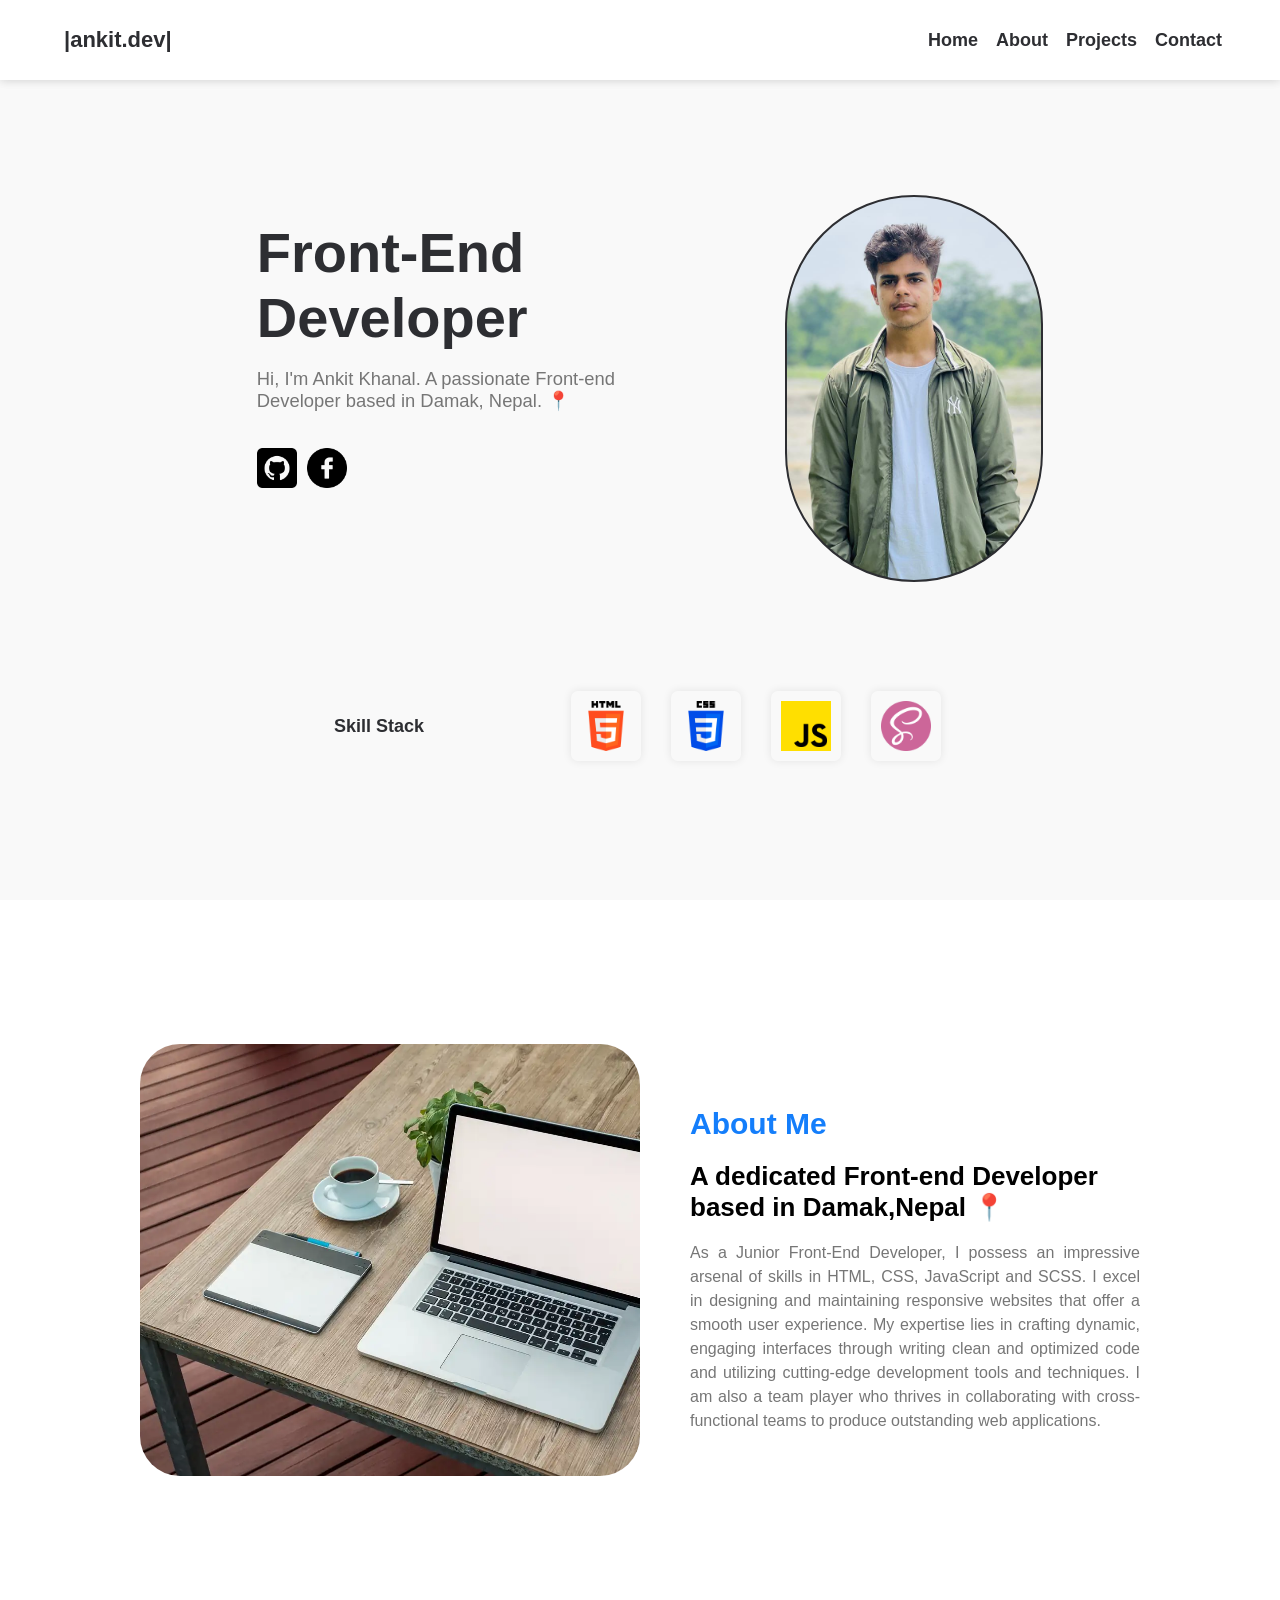
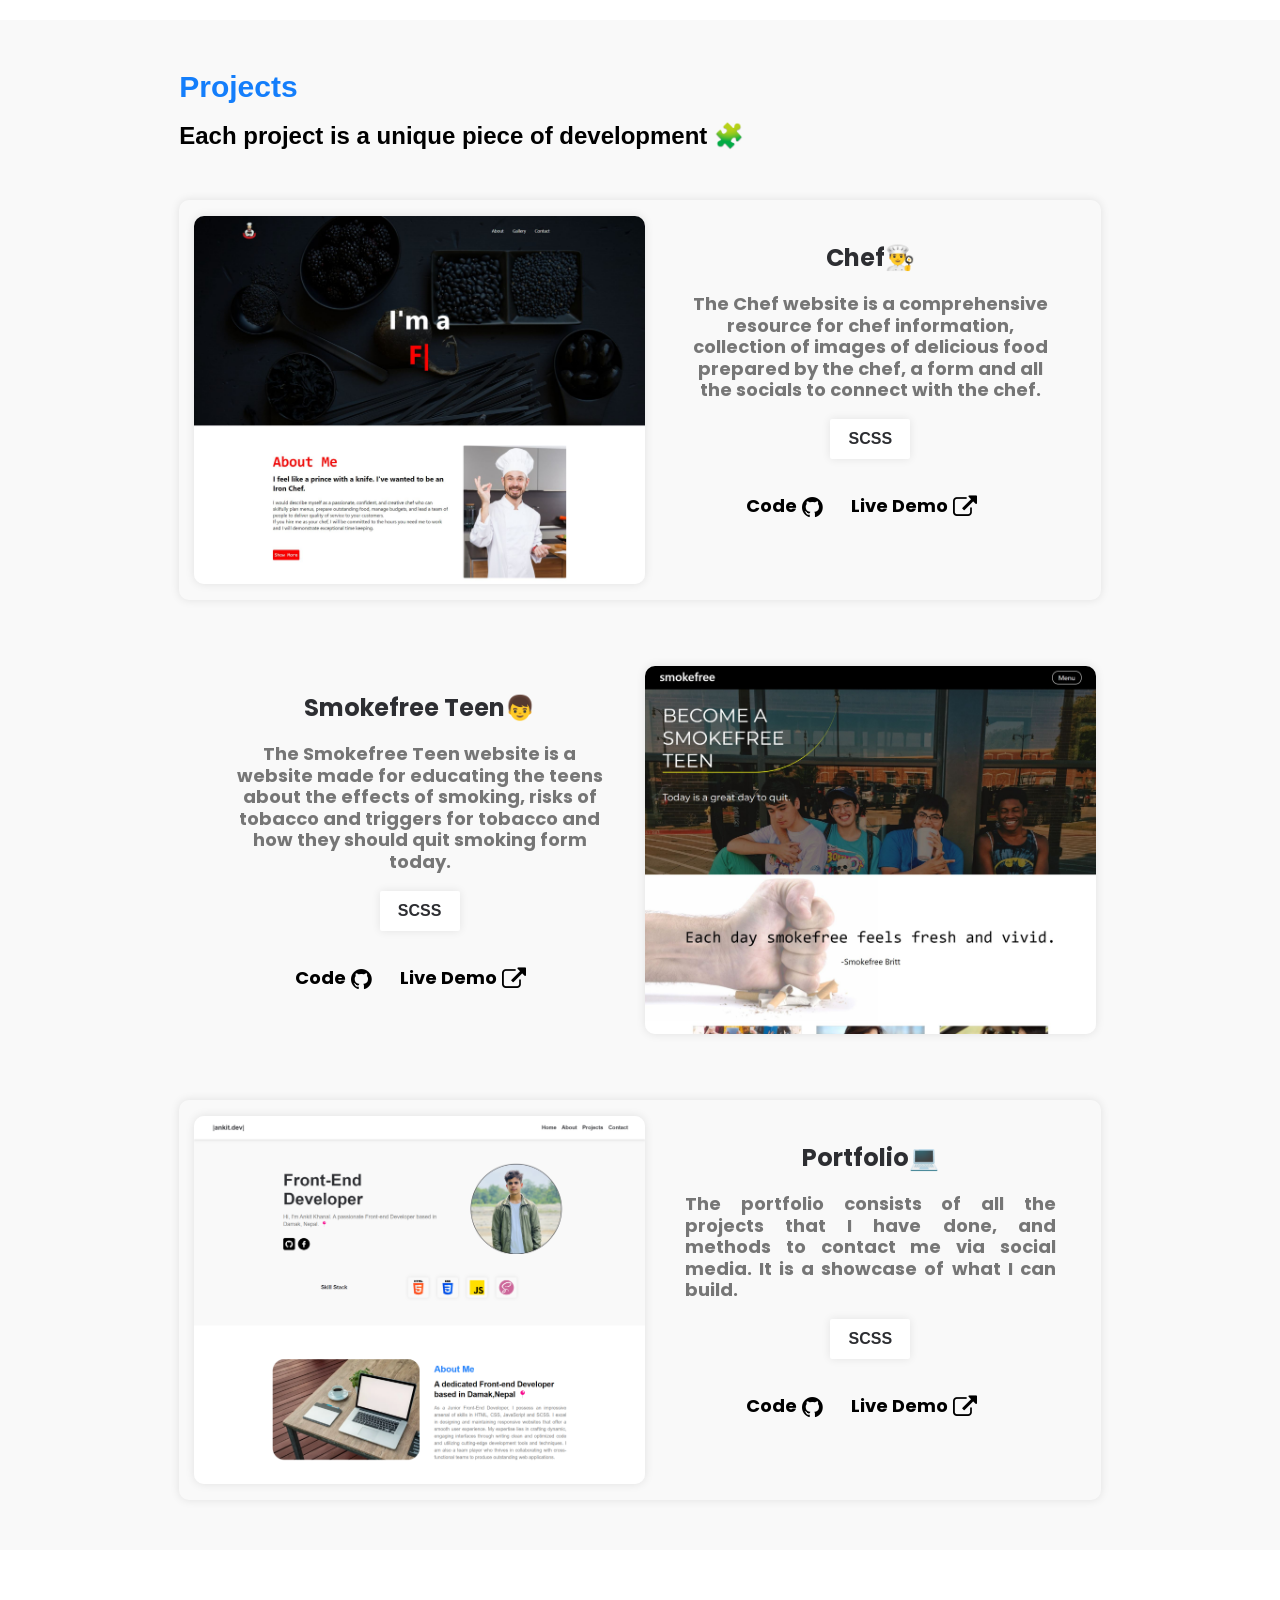
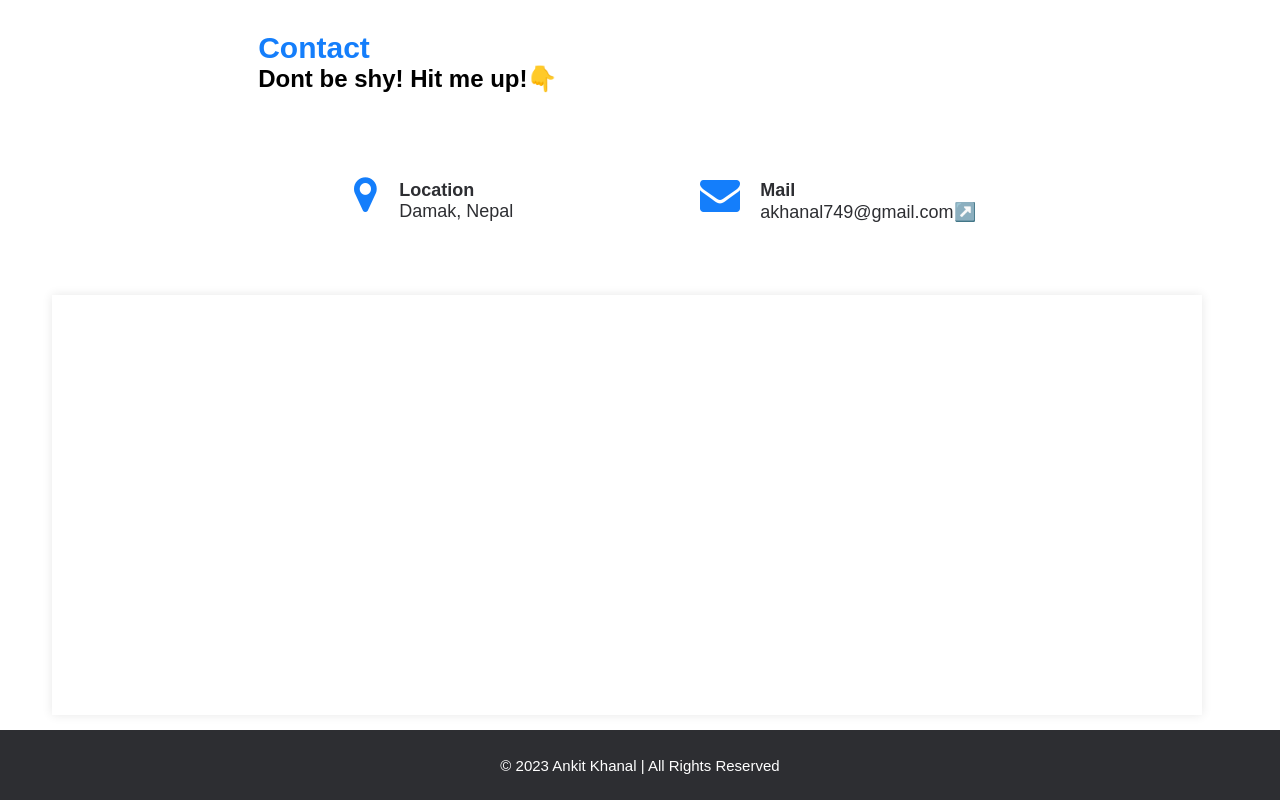
<file: index.html>
<!DOCTYPE html>
<html lang="en">
<head>
    <meta charset="UTF-8">
    <meta http-equiv="X-UA-Compatible" content="IE=edge">
    <meta name="viewport" content="width=device-width, initial-scale=1.0">
    <title>Ankit Khanal | Frontend Developer</title>
    <link rel="stylesheet" href="./portfolio.css">
    <link rel="preconnect" href="https://fonts.googleapis.com">
<link rel="preconnect" href="https://fonts.gstatic.com" crossorigin>
<link rel="stylesheet" href="https://cdnjs.cloudflare.com/ajax/libs/font-awesome/4.7.0/css/font-awesome.min.css">
<link rel="preconnect" href="https://fonts.googleapis.com">
<link rel="preconnect" href="https://fonts.gstatic.com" crossorigin>
<link href="https://fonts.googleapis.com/css2?family=Poppins:wght@100&display=swap" rel="stylesheet">
<link href="https://fonts.googleapis.com/css2?family=Poppins:wght@100&display=swap" rel="stylesheet">
<link rel="icon" type="image/x-icon" href="./icon.png">
</head>
<body>
    <section id="nav">
        <nav>
            <div class="logo">
                <a onclick="window.location.reload()"><p id="logo-link">|ankit.dev|</p></a>
            </div>
            <div class="links">
                <a href="#home"><li class="text">Home</li></a>
                <a href="#aboutme"><li class="text">About</li></a>
                <a href="#projects"><li class="text">Projects</li></a>
                <a href="#contact"><li class="text">Contact</li></a>
            </div>
        </nav>
    </section>
    <section id="home">
        <div class="hero">
            <div class="hero-main">
                <div class="hero-main-text">
                    <div class="hero-main-text-text">
                        <h1 class="text">
                            Front-End <br> Developer
                        </h1>
                        <br>
                        <p class="text">
                            Hi, I'm Ankit Khanal. A passionate 
                            Front-end
                             Developer based in Damak, Nepal. 📍
                        </p><br><br>
                    </div>
                    <div class="hero-main-text-links">
                        <a target="_blank" href="https://github.com/khanalankitt">
                            <img src="./github.png" alt="Github Icon" id="github-link-icon">
                        </a>
                        <a target="_blank" href="https://www.facebook.com/khanalankitt">
                            <img src="./facebook.png" alt="Facebook Icon" id="facebook-link-icon">
                        </a>
                    </div>
                </div>
                <div class="hero-main-image">

                </div>
            </div>
            <div class="hero-skills">
                <div class="hero-skills-text">
                    <p class="text">Skill Stack</p>  
                </div>
                <div class="hero-skills-images">
                    <img src="./html-5.png" alt="HTML">
                    <img src="./css-3.png" alt="CSS">
                    <img src="./js.png" alt="JAVASCRIPT">
                    <img src="./sass.png" alt="SCSS">
                </div>
            </div>
        </div>
    </section>
    <section id="aboutme">
        <div class="aboutme-container">
            <div class="aboutme-container-image">

            </div>
            <div class="aboutme-container-text">
                <p id="aboutme-p-line1">About Me</p>
                <p id="aboutme-p-line2">A dedicated Front-end Developer
                    based in Damak,Nepal 📍</p><br>
                <p id="aboutme-p-line3">
                    As a Junior Front-End Developer, I possess an 
                    impressive arsenal of skills in HTML, CSS,
                     JavaScript and SCSS. I excel
                      in designing and maintaining responsive websites 
                      that offer a smooth user experience. My expertise 
                      lies in crafting dynamic, engaging interfaces
                       through writing clean and optimized code and 
                       utilizing cutting-edge development tools and 
                       techniques. I am also a team player who thrives in
                        collaborating with cross-functional
                     teams to produce outstanding web applications.
                </p>
            </div>
        </div>
    </section>
    <section id="projects">
        <div class="projects-container">
            <p>Projects</p><br>
            <h1>
                Each project is a unique piece of development 🧩
            </h1>
            <div class="chef projects-projects">
                <div class="image">

                </div>
                <div class="text">
                    <h1>Chef👨‍🍳</h1><br>
                    <p>The Chef website is a comprehensive resource for
                     chef information, collection of images of
                     delicious food prepared by the chef, a form and all the socials to connect
                       with the chef.</p><br>
                      <button>SCSS</button><br><br><br>
                    <div class="project-links">
                        <a target="_blank" href="https://github.com/khanalankitt/Chef" style="margin-right:10px;">
                            <p>Code</p>
                            <i class="fa fa-github" style="font-size:24px"></i>
                            </a>&nbsp;&nbsp;&nbsp;&nbsp;
                        <a target="_blank" href="https://khanalankitt.github.io/Chef/">
                            <p>Live Demo</p>
                            <i class="fa fa-external-link" style="font-size:24px"></i>
                        </a>&nbsp;&nbsp;&nbsp;&nbsp;    
                    </div>
                </div>
            </div>
            <div class="smokefree projects-projects">
                <div class="text">
                    <h1>Smokefree Teen👦</h1><br>
                    <p>The Smokefree Teen website is a website made for
                        educating the teens about the effects of smoking, risks 
                        of tobacco and triggers for tobacco and how they should
                         quit smoking form today. 
                    </p><br>
                      <button>SCSS</button><br><br><br>
                    <div class="project-links">
                        <a target="_blank" href="https://github.com/khanalankitt/Smokefree" style="margin-right:10px;">
                            <p>Code</p>
                            <i class="fa fa-github" style="font-size:24px"></i>
                            </a>&nbsp;&nbsp;&nbsp;&nbsp;
                        <a target="_blank" href="https://khanalankitt.github.io/Smokefree/">
                            <p>Live Demo</p>
                            <i class="fa fa-external-link" style="font-size:24px"></i>
                        </a>&nbsp;&nbsp;&nbsp;&nbsp;    
                    </div>

                </div>
                <div class="image">

                </div>
            </div>
            <div class="portfolio projects-projects">
                <div class="image">

                </div>
                <div class="text">
                    <h1>Portfolio💻</h1><br>
                    <p>The portfolio consists of all the projects that I have done, 
                        and methods to contact me via social media. 
                        It is a showcase of what I can build.
                    </p><br>
                      <button>SCSS</button><br><br><br>
                    <div class="project-links">
                        <a target="_blank" href="https://github.com/khanalankitt/Portfolio" style="margin-right:10px;">
                            <p>Code</p>
                            <i class="fa fa-github" style="font-size:24px"></i>
                            </a>&nbsp;&nbsp;&nbsp;&nbsp;
                        <a target="_blank" href="https://khanalankitt.github.io/Portfolio/">
                            <p>Live Demo</p>
                            <i class="fa fa-external-link" style="font-size:24px"></i>
                        </a>&nbsp;&nbsp;&nbsp;&nbsp;    
                    </div>

                </div>
            </div>
        </div>
    </section>
    <section id="contact">
        <div class="contact-container">
            <div class="text">
                <p style="font-weight: bold;">Contact</p>
                <h1>Dont be shy! Hit me up!👇</h1>

            </div>
            <div class="img">
                <div class="location">
                    <div class="icon">
                        <i class="fa fa-map-marker" aria-hidden="true"></i>
                    </div>
                    <div class="text">
                        <p><b>Location</b><br>Damak, Nepal</p>
                    </div>
                </div>
                <div class="mail">
                    <div class="icon">
                        <i class="fa fa-envelope" aria-hidden="true"></i>
                    </div>
                    <div class="text">
                        <p><b>Mail</b><br><a style="text-decoration: none;color:#2d2e32; 
                            " href="mailto:akhanal749@gmail.com"> 
                            akhanal749@gmail.com↗️</a> </p>
                    </div>
                </div>
            </div>
        </div>
        <div class="map">
            <iframe src="https://www.google.com/maps/embed?pb=!1m18!1m12!1m3!1d749.585723963131!2d87.69733374017359!3d26.659682799972156!2m3!1f0!2f0!3f0!3m2!1i1024!2i768!4f13.1!3m3!1m2!1s0x39e591a964b5a017%3A0x47f76b460ddd0947!2z4KSm4KSu4KSVIOCkmuCli-CkguCklQ!5e0!3m2!1sen!2snp!4v1681816779331!5m2!1sen!2snp" width="600" height="450" style="border:0;" allowfullscreen="" 
            loading="lazy" referrerpolicy="no-referrer-when-downgrade"></iframe>
        </div>
    </section>
    <footer>© 2023 Ankit Khanal | All Rights Reserved</footer>
</body>
</html>
</file>
<file: portfolio.css>
* {
  font-family: sans-serif;
  margin: 0px;
  padding: 0px;
  box-sizing: border-box;
  max-width: 1920px;
  scroll-behavior: smooth;
}

body #nav {
  height: 80px;
  box-shadow: 0 0 10px rgba(0, 0, 0, 0.09);
  position: relative;
}
body #nav nav {
  display: flex;
  justify-content: center;
  align-items: center;
  justify-content: space-between;
  height: inherit;
  position: fixed;
  top: 0;
  left: 0;
  right: 0;
  background-color: white;
  box-shadow: 0 0 10px rgba(0, 0, 0, 0.099);
}
body #nav nav .logo {
  padding-left: 54px;
  cursor: pointer;
}
body #nav nav .logo a {
  text-decoration: none;
}
body #nav nav .logo a p {
  font-size: 22px;
  padding: 10px;
  font-weight: bolder;
  color: #2D2E32;
  border-radius: 15px;
  transition: 0.15s ease-in-out;
}
body #nav nav .logo a p:hover {
  background: #147efb;
  color: white;
}
body #nav nav .links {
  padding-right: 40px;
  list-style-type: none;
  display: flex;
}
body #nav nav .links a {
  text-decoration: none;
}
body #nav nav .links a li {
  padding-right: 18px;
  font-size: 18px;
  font-weight: bold;
  color: #2D2E32;
  transition: color 0.2s ease-in-out;
}
body #nav nav .links a li:hover {
  color: #147efb;
}
body #home {
  background: #f9f9f9;
  margin: 0px;
  height: calc(100vh - 80px);
  display: flex;
  justify-content: center;
  align-items: center;
}
body #home .hero {
  display: flex;
  justify-content: center;
  align-items: center;
  flex-direction: column;
  width: 70vw;
  height: 75vh;
}
body #home .hero .hero-main {
  height: 70%;
  width: 90%;
  display: flex;
  justify-content: space-between;
  align-items: center;
}
body #home .hero .hero-main .hero-main-text {
  width: 60%;
  height: 80%;
  padding: 20px;
}
body #home .hero .hero-main .hero-main-text .hero-main-text-text h1 {
  color: #2d2e32;
  font-size: 3.5rem;
}
body #home .hero .hero-main .hero-main-text .hero-main-text-text p {
  color: #767676;
  font-size: 1.15rem;
}
body #home .hero .hero-main .hero-main-text .hero-main-text-links {
  display: flex;
}
body #home .hero .hero-main .hero-main-text .hero-main-text-links a {
  text-decoration: none;
  padding: 0px;
  margin-right: 10px;
}
body #home .hero .hero-main .hero-main-text .hero-main-text-links a img {
  height: 40px;
  width: 40px;
  padding: 0px;
  margin: 0px;
}
body #home .hero .hero-main .hero-main-image {
  width: 32%;
  height: 82%;
  background: url(./me.jpg);
  background-repeat: no-repeat;
  background-size: cover;
  background-position: center;
  border: 2px solid #2d2e32;
  border-radius: 177px;
  animation: borderAnimation 7s infinite;
}
@keyframes borderAnimation {
  0% {
    border-radius: 194px 111px 190px 133px;
  }
  33% {
    border-radius: 288px 213px 256px 394px;
  }
  66% {
    border-radius: 166px 199px 122px 292px;
  }
  100% {
    border-radius: 194px 111px 190px 133px;
  }
}
body #home .hero .hero-skills {
  height: 30%;
  width: 100%;
  display: flex;
  justify-content: space-evenly;
  align-items: center;
}
body #home .hero .hero-skills .hero-skills-text {
  width: auto;
  display: flex;
  justify-content: center;
  align-items: center;
}
body #home .hero .hero-skills .hero-skills-text p {
  font-size: 18px;
  margin-left: 10px;
  color: #2d2e32;
  font-weight: bold;
  text-align: center;
}
body #home .hero .hero-skills .hero-skills-images {
  width: auto;
  display: flex;
  justify-content: center;
  align-items: center;
  align-items: space-evenly;
}
body #home .hero .hero-skills .hero-skills-images img {
  height: 70px;
  width: 70px;
  margin: 15px;
  padding: 10px;
  border-radius: 10%;
  box-shadow: 0 0 10px rgba(0, 0, 0, 0.09);
}
body #contact {
  height: 780px;
  width: 98vw;
  display: flex;
  justify-content: center;
  align-items: center;
  flex-direction: column;
  justify-content: space-around;
}
body #contact .contact-container {
  padding: 20px;
  width: 70%;
  height: 55%;
  margin-bottom: -120px;
}
body #contact .contact-container .text {
  height: 50%;
  padding: 50px 0px 0px 50px;
}
body #contact .contact-container .text p {
  font-size: 30px;
  color: #147efb;
}
body #contact .contact-container .img {
  height: 50%;
  display: flex;
  justify-content: space-evenly;
}
body #contact .contact-container .img .location {
  width: 200px;
  height: auto;
  display: flex;
  justify-content: space-evenly;
}
body #contact .contact-container .img .location .icon {
  width: 20%;
}
body #contact .contact-container .img .location .icon i {
  font-size: 40px;
  color: #147efb;
}
body #contact .contact-container .img .location .text {
  width: 80%;
  padding: 5px;
  color: #2d2e32;
  text-align: center;
}
body #contact .contact-container .img .location .text p {
  font-size: 18px;
  color: #2d2e32;
  text-align: left;
}
body #contact .contact-container .img .mail {
  width: 200px;
  height: auto;
  display: flex;
  justify-content: space-evenly;
}
body #contact .contact-container .img .mail .icon {
  width: 20%;
  margin-right: 15px;
}
body #contact .contact-container .img .mail .icon i {
  font-size: 40px;
  color: #147efb;
}
body #contact .contact-container .img .mail .text {
  width: 80%;
  padding: 5px;
  color: #2d2e32;
  text-align: center;
}
body #contact .contact-container .img .mail .text p {
  font-size: 18px;
  text-align: left;
  color: #2d2e32;
}
body #contact .map {
  height: 55%;
  width: 99.8vw;
  display: flex;
  justify-content: center;
  align-items: center;
}
body #contact .map iframe {
  height: 98%;
  width: 90%;
  box-shadow: 0 0 10px rgba(0, 0, 0, 0.099);
}
body #aboutme {
  display: flex;
  justify-content: center;
  align-items: center;
  height: 80vh;
}
body #aboutme .aboutme-container {
  display: flex;
  justify-content: center;
  align-items: center;
  height: 100%;
  justify-content: space-between;
  width: 1000px;
}
body #aboutme .aboutme-container .aboutme-container-image {
  height: 60%;
  border-radius: 40px;
  width: 50%;
  background: url(./aboutme.webp);
  background-repeat: no-repeat;
  background-size: cover;
  background-position: center;
}
body #aboutme .aboutme-container .aboutme-container-text {
  width: 45%;
}
body #aboutme .aboutme-container .aboutme-container-text #aboutme-p-line1 {
  font-size: 30px;
  font-weight: bold;
  color: #147efb;
  padding: 20px 0px 20px 0px;
}
body #aboutme .aboutme-container .aboutme-container-text #aboutme-p-line2 {
  font-size: 26px;
  font-weight: bold;
}
body #aboutme .aboutme-container .aboutme-container-text #aboutme-p-line3 {
  color: #767676;
  text-align: justify;
  line-height: 1.5;
}
body #projects {
  background: #f9f9f9;
  height: auto;
  display: flex;
  justify-content: center;
  align-items: center;
  flex-direction: column;
}
body #projects .projects-container {
  margin-top: 50px;
  height: 100%;
  width: 72%;
}
body #projects .projects-container .projects-projects {
  height: 400px;
  margin: 50px 0px 50px 0px;
  padding: 0px 5px 0px 15px;
  display: flex;
  justify-content: center;
  align-items: center;
  justify-content: space-around;
  border-radius: 10px;
}
body #projects .projects-container .projects-projects .image {
  height: 92%;
  width: 50%;
  background: cyan;
  border-radius: 10px;
  box-shadow: 0 0 10px rgba(0, 0, 0, 0.1);
}
body #projects .projects-container .projects-projects .text {
  height: 100%;
  width: 50%;
  border-radius: 10px;
}
body #projects .projects-container p {
  font-size: 30px;
  text-align: left;
  font-weight: bold;
  color: #147efb;
}
body #projects .projects-container h1 {
  text-align: left;
}
body #projects .projects-container .chef {
  box-shadow: 0 0 10px rgba(0, 0, 0, 0.1);
}
body #projects .projects-container .chef .image {
  background: url(./chef\ full\ page\ ss.jpg);
  background-repeat: no-repeat;
  background-size: cover;
  background-position: top;
  transition: background-position 5s ease-in-out;
}
body #projects .projects-container .chef .image:hover {
  background-position: bottom;
}
body #projects .projects-container .chef .text {
  padding: 40px 40px 0px 40px;
  text-align: center;
}
body #projects .projects-container .chef .text .project-links {
  display: flex;
  justify-content: center;
  align-items: center;
  justify-content: center;
  height: auto;
  width: auto;
}
body #projects .projects-container .chef .text .project-links a {
  display: flex;
  text-decoration: none;
  color: #000;
}
body #projects .projects-container .chef .text .project-links a p {
  color: #000;
  font-size: 18px;
}
body #projects .projects-container .chef .text .project-links a i {
  margin-left: 5px;
}
body #projects .projects-container .chef .text h1 {
  color: #2d2e32;
  text-align: center;
  font-family: "Poppins", sans-serif;
}
body #projects .projects-container .chef .text p {
  color: #767676;
  font-size: 18px;
  line-height: 1.2;
  text-align: center;
  font-family: "Poppins", sans-serif;
  font-weight: bolder;
}
body #projects .projects-container .chef .text button {
  height: 40px;
  width: 80px;
  color: #2d2e32;
  border-radius: 2px;
  border: none;
  outline: none;
  cursor: text;
  font-size: 16px;
  font-weight: bold;
  box-shadow: 0 0 10px rgba(0, 0, 0, 0.09);
  background: #fff;
}
body #projects .projects-container .smokefree .image {
  background: url(./smokefree\ full\ page\ ss.jpg);
  background-repeat: no-repeat;
  background-size: cover;
  background-position: top;
  transition: background-position 5s ease-in-out;
}
body #projects .projects-container .smokefree .image:hover {
  background-position: bottom;
}
body #projects .projects-container .smokefree .text {
  padding: 40px 40px 0px 40px;
  text-align: center;
}
body #projects .projects-container .smokefree .text .project-links {
  display: flex;
  justify-content: center;
  align-items: center;
  justify-content: center;
  height: auto;
  width: auto;
}
body #projects .projects-container .smokefree .text .project-links a {
  display: flex;
  text-decoration: none;
  color: #000;
}
body #projects .projects-container .smokefree .text .project-links a p {
  color: #000;
  font-size: 18px;
  font-family: "Poppins", sans-serif;
}
body #projects .projects-container .smokefree .text .project-links a i {
  margin-left: 5px;
}
body #projects .projects-container .smokefree .text h1 {
  color: #2d2e32;
  text-align: center;
  font-family: "Poppins", sans-serif;
  font-weight: bolder;
}
body #projects .projects-container .smokefree .text p {
  color: #767676;
  font-size: 18px;
  line-height: 1.2;
  font-family: "Poppins", sans-serif;
  text-align: center;
  font-weight: bolder;
}
body #projects .projects-container .smokefree .text button {
  height: 40px;
  width: 80px;
  color: #2d2e32;
  border-radius: 2px;
  border: none;
  outline: none;
  cursor: text;
  font-size: 16px;
  font-weight: bold;
  box-shadow: 0 0 10px rgba(0, 0, 0, 0.09);
  background: #fff;
}
body #projects .projects-container .portfolio {
  box-shadow: 0 0 10px rgba(0, 0, 0, 0.1);
}
body #projects .projects-container .portfolio .image {
  background: url(./portfolio\ full\ page\ ss.png);
  background-repeat: no-repeat;
  background-size: cover;
  background-position: top;
  transition: background-position 5s ease-in-out;
}
body #projects .projects-container .portfolio .image:hover {
  background-position: bottom;
}
body #projects .projects-container .portfolio .text {
  padding: 40px 40px 0px 40px;
  text-align: center;
}
body #projects .projects-container .portfolio .text .project-links {
  display: flex;
  justify-content: center;
  align-items: center;
  justify-content: center;
  height: auto;
  width: auto;
}
body #projects .projects-container .portfolio .text .project-links a {
  display: flex;
  text-decoration: none;
  color: #000;
}
body #projects .projects-container .portfolio .text .project-links a p {
  color: #000;
  font-size: 18px;
  font-family: "Poppins", sans-serif;
}
body #projects .projects-container .portfolio .text .project-links a i {
  margin-left: 5px;
}
body #projects .projects-container .portfolio .text h1 {
  color: #2d2e32;
  font-family: "Poppins", sans-serif;
  text-align: center;
}
body #projects .projects-container .portfolio .text p {
  color: #767676;
  font-size: 18px;
  line-height: 1.2;
  text-align: justify;
  font-family: "Poppins", sans-serif;
  font-weight: bolder;
}
body #projects .projects-container .portfolio .text button {
  height: 40px;
  width: 80px;
  color: #2d2e32;
  border-radius: 2px;
  border: none;
  outline: none;
  cursor: text;
  font-size: 16px;
  font-weight: bold;
  box-shadow: 0 0 10px rgba(0, 0, 0, 0.09);
  background: #fff;
}
body footer {
  display: flex;
  justify-content: center;
  align-items: center;
  height: 70px;
  color: white;
  background: #2D2E32;
  font-size: 15px;
}

@media (max-width: 1111px) {
  body #home .hero {
    width: 90vw;
  }
}
@media (max-width: 1024px) {
  body #home .hero .hero-main .hero-main-text .hero-main-text-text h1 {
    font-size: 40px;
  }
  body #home .hero .hero-main .hero-main-text .hero-main-text-text p {
    font-size: 15px;
  }
  body #aboutme {
    padding: 20px 0px 20px 0px;
    height: auto;
  }
  body #aboutme .aboutme-container {
    flex-direction: column;
  }
  body #aboutme .aboutme-container .aboutme-container-image {
    height: 300px;
  }
  body #aboutme .aboutme-container .aboutme-container-text {
    width: 50%;
  }
  body #projects .projects-container .projects-projects {
    flex-direction: column;
    height: 800px;
    padding-top: 40px;
  }
  body #projects .projects-container .projects-projects .text {
    width: 80%;
  }
  body #projects .projects-container .projects-projects .image {
    width: 80%;
  }
  body #projects .projects-container .smokefree {
    padding-top: 0px;
  }
}
@media (max-width: 768px) {
  body #home .hero .hero-main {
    justify-content: space-around;
    width: 100%;
  }
  body #home .hero .hero-main .hero-main-text {
    width: 60%;
  }
  body #home .hero .hero-main .hero-main-text .hero-main-text-text h1 {
    font-size: 30px;
  }
  body #home .hero .hero-main .hero-main-text .hero-main-text-text p {
    font-size: 14px;
  }
  body #home .hero .hero-main .hero-main-image {
    width: 35%;
    height: 70%;
  }
  body #nav nav .logo a p {
    font-size: 18px;
  }
  body #nav nav .links a li {
    font-size: 15px;
  }
  body #aboutme {
    padding: 20px 0px 20px 0px;
    height: auto;
  }
  body #aboutme .aboutme-container {
    flex-direction: column;
  }
  body #aboutme .aboutme-container .aboutme-container-image {
    height: 300px;
    width: 70%;
  }
  body #aboutme .aboutme-container .aboutme-container-text {
    width: 70%;
  }
  body #projects .projects-container {
    width: 85%;
  }
  body #projects .projects-container .projects-projects {
    flex-direction: column;
    height: 800px;
    padding: 20px 20px 0px 20px;
  }
  body #projects .projects-container .projects-projects .text {
    width: 100%;
  }
  body #projects .projects-container .projects-projects .image {
    width: 100%;
  }
  body #projects .projects-container .smokefree {
    padding-top: 0px;
  }
  body #contact {
    height: 600px;
  }
  body #contact .contact-container {
    width: 100%;
    height: 55%;
    padding: 10px;
  }
  body #contact .contact-container .text {
    padding: 30px 0px 0px 0px;
    height: 30%;
  }
  body #contact .contact-container .text p, body #contact .contact-container .text h1 {
    text-align: center;
  }
  body #contact .contact-container .text p {
    font-size: 20px;
  }
  body #contact .contact-container .text h1 {
    font-size: 22px;
    padding-top: 10px;
  }
  body #contact .contact-container .img {
    display: flex;
    justify-content: center;
    align-items: center;
    flex-direction: column;
    margin-top: 30px;
  }
  body #contact .contact-container .img .location {
    margin-bottom: 20px;
  }
  body #contact .contact-container .img .location .icon i {
    font-size: 30px;
  }
  body #contact .contact-container .img .location .text {
    padding: 0px;
  }
  body #contact .contact-container .img .location .text p {
    font-size: 16px;
  }
  body #contact .contact-container .img .mail {
    margin-bottom: 20px;
  }
  body #contact .contact-container .img .mail .icon i {
    font-size: 30px;
  }
  body #contact .contact-container .img .mail .text {
    padding: 0px;
  }
  body #contact .contact-container .img .mail .text p {
    font-size: 16px;
  }
  body #contact .map {
    height: 45%;
    margin-top: 50px;
  }
  body #contact .map iframe {
    height: 90%;
    width: 90%;
  }
}
@media (max-width: 525px) {
  body #home {
    height: auto;
    padding: 30px;
  }
  body #home .hero {
    width: 100vw;
    height: auto;
  }
  body #home .hero .hero-main {
    width: inherit;
    flex-direction: column;
  }
  body #home .hero .hero-main .hero-main-text {
    width: 80%;
  }
  body #home .hero .hero-main .hero-main-text .hero-main-text-text {
    justify-content: center;
    align-items: center;
  }
  body #home .hero .hero-main .hero-main-text .hero-main-text-text h1 {
    font-size: 40px;
    text-align: center;
  }
  body #home .hero .hero-main .hero-main-text .hero-main-text-text p {
    font-size: 18px;
    text-align: justify;
  }
  body #home .hero .hero-main .hero-main-text .hero-main-text-links {
    justify-content: center;
    align-items: center;
  }
  body #home .hero .hero-main .hero-main-image {
    width: 60%;
    height: 250px;
  }
  body #home .hero .hero-skills {
    justify-content: center;
    align-items: center;
    margin-top: 20px;
  }
  body #home .hero .hero-skills .hero-skills-text p {
    font-size: 14px;
  }
  body #home .hero .hero-skills .hero-skills-images {
    display: flex;
    margin-left: 5px;
  }
  body #home .hero .hero-skills .hero-skills-images img {
    height: 58px;
    width: 58px;
    margin: 2px;
    border-radius: 30%;
  }
  body #nav nav .logo {
    padding-left: 4px;
  }
  body #nav nav .logo a p {
    font-size: 17px;
  }
  body #nav nav .links {
    padding-right: 2px;
  }
  body #nav nav .links a {
    padding: 0px;
  }
  body #nav nav .links a li {
    font-size: 14px;
    padding-right: 6px;
  }
  body #aboutme {
    padding: 20px 0px 20px 0px;
    height: auto;
  }
  body #aboutme .aboutme-container {
    flex-direction: column;
  }
  body #aboutme .aboutme-container .aboutme-container-image {
    height: 200px;
    width: 280px;
  }
  body #aboutme .aboutme-container .aboutme-container-text {
    width: 80%;
  }
  body #aboutme .aboutme-container .aboutme-container-text #aboutme-p-line3 {
    line-height: 1.4;
    font-size: 14px;
  }
  body #aboutme .aboutme-container .aboutme-container-text #aboutme-p-line2 {
    font-size: 24px;
  }
  body #projects .projects-container {
    width: 94%;
  }
  body #projects .projects-container .projects-projects {
    flex-direction: column;
    height: 1000px;
  }
  body #projects .projects-container .projects-projects .text {
    width: 100%;
    padding: 40px 0px 0px 0px;
  }
  body #projects .projects-container .projects-projects .text p {
    margin: 0px;
    text-align: justify;
  }
  body #projects .projects-container .projects-projects .image {
    max-height: 300px;
  }
  body #projects .projects-container .smokefree {
    padding-top: 0px;
    height: 670px;
  }
  body #projects .projects-container .smokefree .text {
    height: 60%;
    width: 100%;
    padding-top: 0px;
  }
  body #projects .projects-container .chef {
    height: 730px;
  }
  body #projects .projects-container .chef .text {
    height: 60%;
    width: 100%;
  }
  body #projects .projects-container .portfolio {
    height: 700px;
  }
  body #projects .projects-container .portfolio .text {
    height: 55%;
    padding: 40px 0px 0px 0px;
  }
}/*# sourceMappingURL=portfolio.css.map */
</file>
